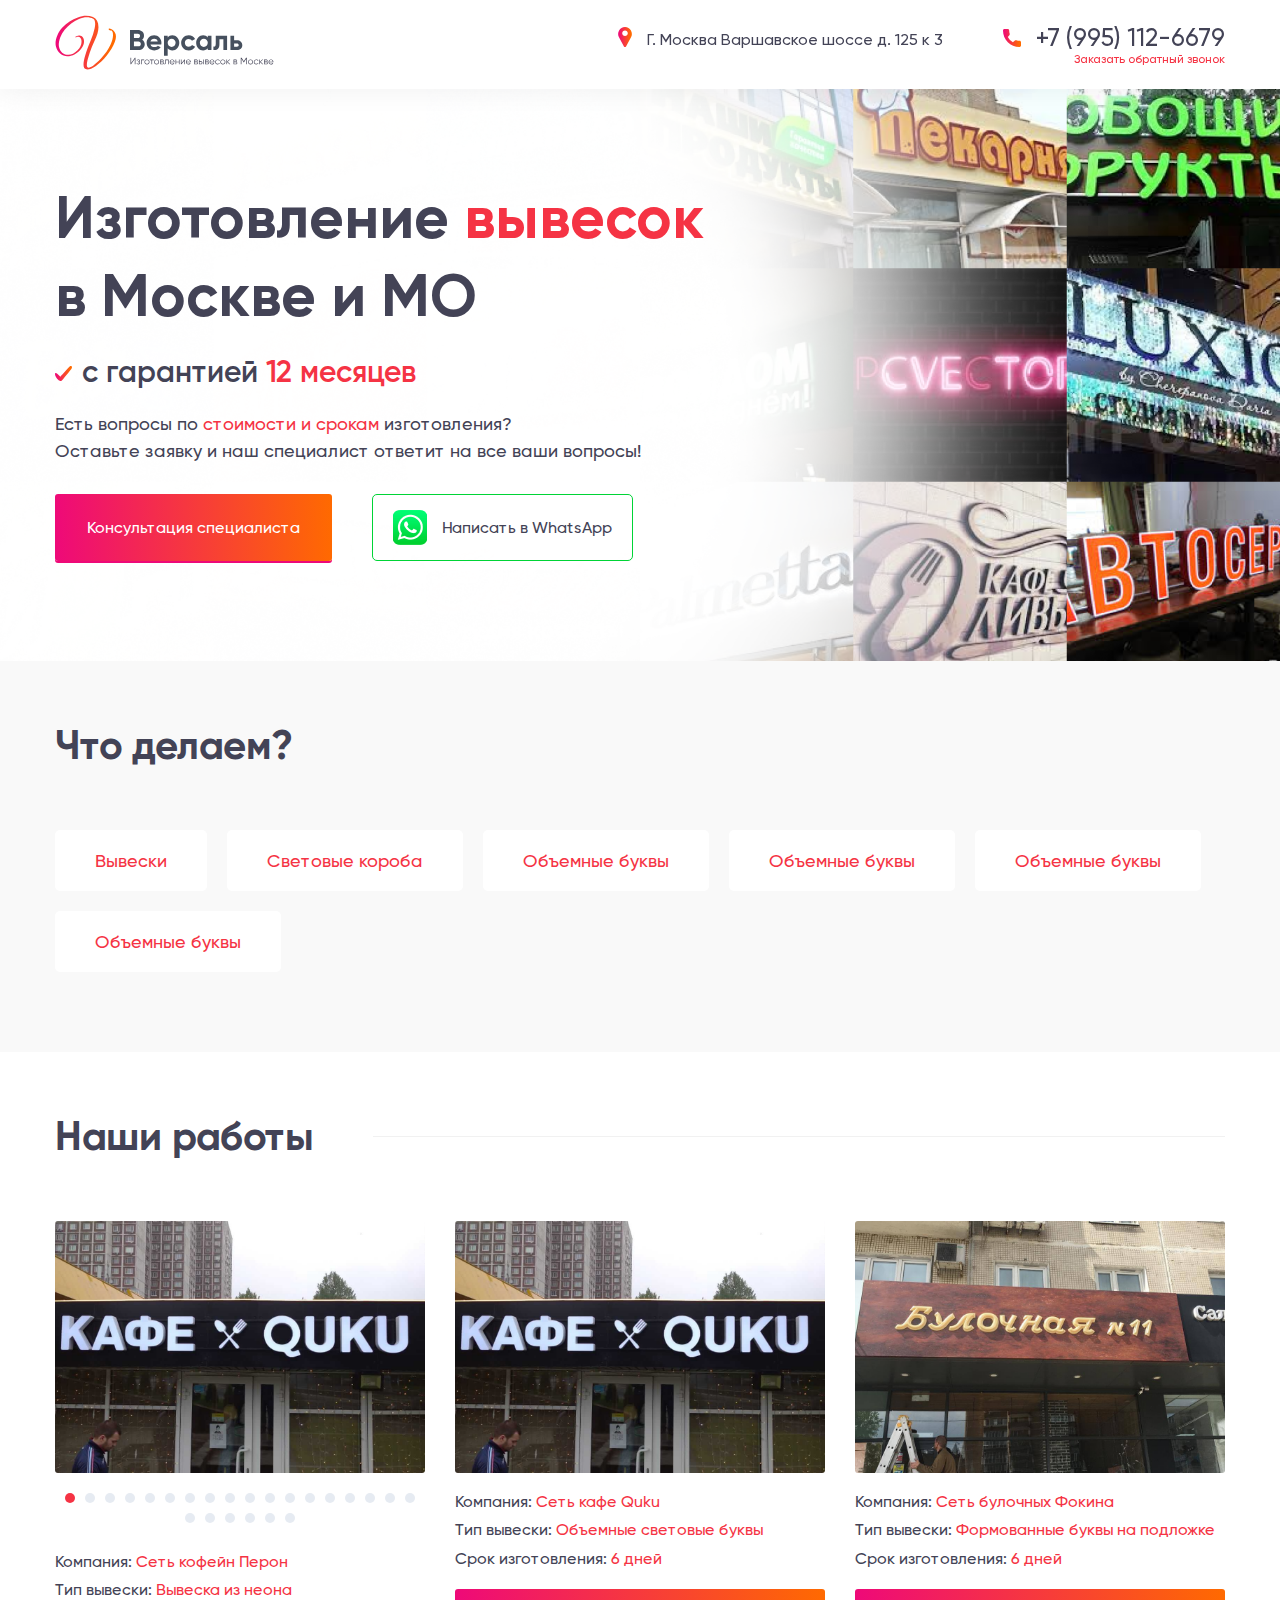
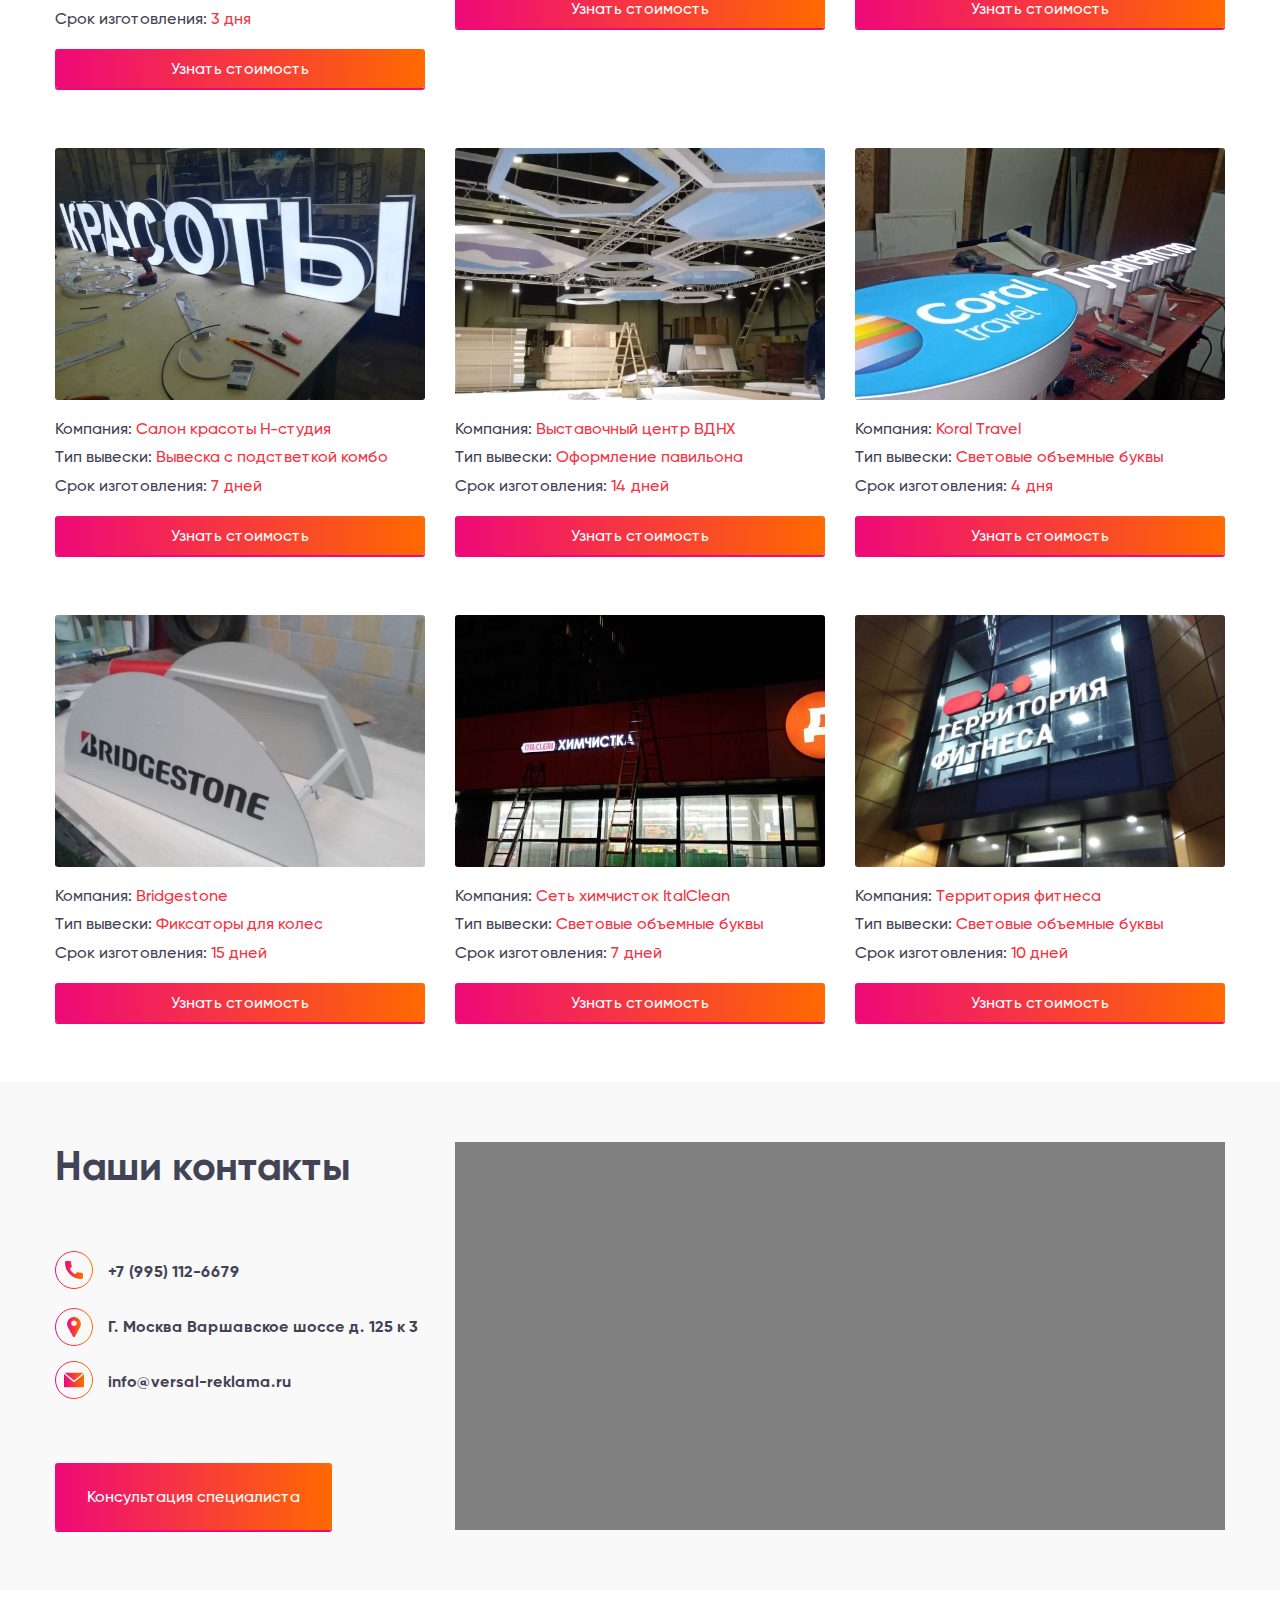
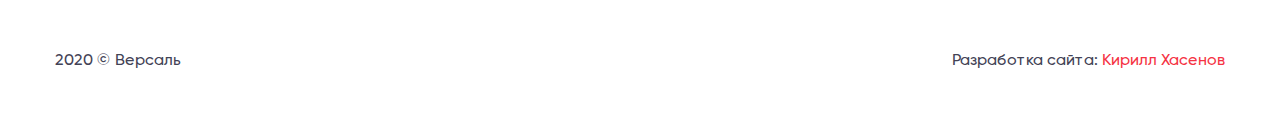
<file: app/index.html>
<!DOCTYPE html>
<html lang="en">

<head>
    <meta charset="UTF-8" />
    <meta name="viewport" content="width=device-width" />
    <title>Изготовление вывесок в Москве и МО</title>
    <link rel="stylesheet" href="css/jquery.fancybox.min.css" />
    <link rel="stylesheet" href="css/owl.carousel.min.css" />
    <link rel="stylesheet" href="fonts/stylesheet.css" />
    <link rel="stylesheet" href="css/main.css" />
    <link rel="stylesheet" href="css/media.css" />
</head>

<body>
    <!-- ====================================head================================================= -->
    <div class="head">
        <div class="container">
            <a href="" class="head__logo">
                <img src="img/logo.svg" alt="" />
            </a>
            <div class="head__loc">
                <img src="img/head__loc.svg" alt="" />
                <div class="head__loc__title">Г. Москва Варшавское шоссе д. 125 к 3</div>
            </div>
            <div class="head__phone">
                <div class="head__phone__main">
                    <img src="img/head__phone.svg" alt="" />
                    <a href="tel:+7 (995) 112-6679" class="head__phone__main__title" onclick="ym(64846996,'reachGoal','phone'); return true;">+7 (995) 112-6679</a>
                </div>
                <div class="head__phone__link b24-web-form-popup-btn-5"> Заказать обратный звонок </div>
            </div>
            <a href="tel:+7 (995) 112-6679" class="head__phone__mobile">
                <img src="img/head__phone.svg" alt="" />
            </a>
        </div>
    </div>
    <!-- ====================================END head================================================= -->
    <!-- ====================================hero================================================= -->
    <div class="hero" style="background-image: url(img/hero__bg-2.png);">
        <div class="container">
            <!-- <img src="img/hero__overlay.svg" alt="" class="hero__overlay"> -->
            <h1 class="hero__title"> Изготовление <span>вывесок</span> <br /> в Москве и МО </h1>
            <ul class="hero__list">
                <li><img class="hero__list__img" src="img/check.svg" alt="">c гарантией <span>12 месяцев</span></li>
            </ul>
            <div class="hero__desc"> Есть вопросы по <span>стоимости и срокам</span> изготовления? <br /> Оставьте заявку и наш специалист ответит на все ваши вопросы! </div>
            <div class="hero__btns">
                <button class="btn b24-web-form-popup-btn-1"> Консультация специалиста </button>
                <a onclick="ym(64846996,'reachGoal','whatsapp'); return true;" target="_blank" href="http://wa.me/79514518479" class="btn__icon">
                    <img src="img/whatsapp.png" alt="" />
                    <span>Написать в WhatsApp</span>
                </a>
            </div>
        </div>
    </div>
    <!-- ====================================END hero================================================= -->
    <!-- ==================================== services================================================= -->
    <section class="services sec">
        <div class="container">
            <div class="section__title">Что делаем?</div>
            <div class="services__items">
                <div class="services__item">Вывески</div>
                <div class="services__item">Световые короба</div>
                <div class="services__item">Объемные буквы</div>
                <div class="services__item">Объемные буквы</div>
                <div class="services__item">Объемные буквы</div>
                <div class="services__item">Объемные буквы</div>
            </div>
        </div>
    </section>
    <!-- ====================================END services================================================= -->
    <!-- ====================================portfolio================================================= -->
    <div class="portfolio sec">
        <div class="container">
            <div class="portfolio__head">
                <div class="section__title">Наши работы</div>
                <div class="portfolio__head__line"></div>
            </div>
            <div class="portfolio__items">
                <!-- portfolio__item -->
                <div class="portfolio__item">
                    <div class="portfolio__item__img__slider owl-carousel">
                        <div class="portfolio__item__img__slide" style="background-image: url(img/keys-2.jpeg);"></div>
                        <div class="portfolio__item__img__slide" style="background-image: url(img/keys-2.jpeg);"></div>
                        <div class="portfolio__item__img__slide" style="background-image: url(img/keys-2.jpeg);"></div>
                        <div class="portfolio__item__img__slide" style="background-image: url(img/keys-2.jpeg);"></div>
                        <div class="portfolio__item__img__slide" style="background-image: url(img/keys-2.jpeg);"></div>
                        <div class="portfolio__item__img__slide" style="background-image: url(img/keys-2.jpeg);"></div>
                        <div class="portfolio__item__img__slide" style="background-image: url(img/keys-2.jpeg);"></div>
                        <div class="portfolio__item__img__slide" style="background-image: url(img/keys-2.jpeg);"></div>
                        <div class="portfolio__item__img__slide" style="background-image: url(img/keys-2.jpeg);"></div>
                        <div class="portfolio__item__img__slide" style="background-image: url(img/keys-2.jpeg);"></div>
                        <div class="portfolio__item__img__slide" style="background-image: url(img/keys-2.jpeg);"></div>
                        <div class="portfolio__item__img__slide" style="background-image: url(img/keys-2.jpeg);"></div>
                        <div class="portfolio__item__img__slide" style="background-image: url(img/keys-2.jpeg);"></div>
                        <div class="portfolio__item__img__slide" style="background-image: url(img/keys-2.jpeg);"></div>
                        <div class="portfolio__item__img__slide" style="background-image: url(img/keys-2.jpeg);"></div>
                        <div class="portfolio__item__img__slide" style="background-image: url(img/keys-2.jpeg);"></div>
                        <div class="portfolio__item__img__slide" style="background-image: url(img/keys-2.jpeg);"></div>
                        <div class="portfolio__item__img__slide" style="background-image: url(img/keys-2.jpeg);"></div>
                        <div class="portfolio__item__img__slide" style="background-image: url(img/keys-2.jpeg);"></div>
                        <div class="portfolio__item__img__slide" style="background-image: url(img/keys-2.jpeg);"></div>
                        <div class="portfolio__item__img__slide" style="background-image: url(img/keys-2.jpeg);"></div>
                        <div class="portfolio__item__img__slide" style="background-image: url(img/keys-2.jpeg);"></div>
                        <div class="portfolio__item__img__slide" style="background-image: url(img/keys-2.jpeg);"></div>
                        <div class="portfolio__item__img__slide" style="background-image: url(img/keys-2.jpeg);"></div>
                    </div>
                    <ul class="portfolio__item__list">
                        <li>Компания: <span>Сеть кофейн Перон</span></li>
                        <li>Тип вывески: <span>Вывеска из неона</span></li>
                        <li>Срок изготовления: <span>3 дня</span></li>
                    </ul>
                    <div class="portfolio__item__btn b24-web-form-popup-btn-7"> Узнать стоимость </div>
                </div>
                <!--END portfolio__item -->
                <!-- portfolio__item -->
                <div class="portfolio__item">
                    <div class="portfolio__item__img" style="background-image: url(img/keys-2.jpeg);"></div>
                    <ul class="portfolio__item__list">
                        <li>Компания: <span>Сеть кафе Quku</span></li>
                        <li>Тип вывески: <span>Объемные световые буквы</span></li>
                        <li>Срок изготовления: <span>6 дней</span></li>
                    </ul>
                    <div class="portfolio__item__btn b24-web-form-popup-btn-7"> Узнать стоимость </div>
                </div>
                <!--END portfolio__item -->
                <!-- portfolio__item -->
                <div class="portfolio__item">
                    <div class="portfolio__item__img" style="background-image: url(img/keys-3.jpeg);"></div>
                    <ul class="portfolio__item__list">
                        <li>Компания: <span>Сеть булочных Фокина</span></li>
                        <li>Тип вывески: <span>Формованные буквы на подложке</span></li>
                        <li>Срок изготовления: <span>6 дней</span></li>
                    </ul>
                    <div class="portfolio__item__btn b24-web-form-popup-btn-7"> Узнать стоимость </div>
                </div>
                <!--END portfolio__item -->
                <!-- portfolio__item -->
                <div class="portfolio__item">
                    <div class="portfolio__item__img" style="background-image: url(img/keys-4.jpeg);"></div>
                    <ul class="portfolio__item__list">
                        <li>Компания: <span>Салон красоты Н-студия</span></li>
                        <li>Тип вывески: <span>Вывеска с подстветкой комбо</span></li>
                        <li>Срок изготовления: <span>7 дней</span></li>
                    </ul>
                    <div class="portfolio__item__btn b24-web-form-popup-btn-7"> Узнать стоимость </div>
                </div>
                <!--END portfolio__item -->
                <!-- portfolio__item -->
                <div class="portfolio__item">
                    <div class="portfolio__item__img" style="background-image: url(img/keys-5.jpeg);"></div>
                    <ul class="portfolio__item__list">
                        <li>Компания: <span>Выставочный центр ВДНХ</span></li>
                        <li>Тип вывески: <span>Оформление павильона</span></li>
                        <li>Срок изготовления: <span>14 дней</span></li>
                    </ul>
                    <div class="portfolio__item__btn b24-web-form-popup-btn-7"> Узнать стоимость </div>
                </div>
                <!--END portfolio__item -->
                <!-- portfolio__item -->
                <div class="portfolio__item">
                    <div class="portfolio__item__img" style="background-image: url(img/keys-6.jpeg);"></div>
                    <ul class="portfolio__item__list">
                        <li>Компания: <span>Koral Travel</span></li>
                        <li>Тип вывески: <span>Световые объемные буквы</span></li>
                        <li>Срок изготовления: <span>4 дня</span></li>
                    </ul>
                    <div class="portfolio__item__btn b24-web-form-popup-btn-7"> Узнать стоимость </div>
                </div>
                <!--END portfolio__item -->
                <!-- portfolio__item -->
                <div class="portfolio__item">
                    <div class="portfolio__item__img" style="background-image: url(img/keys-7.jpeg);"></div>
                    <ul class="portfolio__item__list">
                        <li>Компания: <span>Bridgestone</span></li>
                        <li>Тип вывески: <span>Фиксаторы для колес</span></li>
                        <li>Срок изготовления: <span>15 дней</span></li>
                    </ul>
                    <div class="portfolio__item__btn b24-web-form-popup-btn-7"> Узнать стоимость </div>
                </div>
                <!--END portfolio__item -->
                <!-- portfolio__item -->
                <div class="portfolio__item">
                    <div class="portfolio__item__img" style="background-image: url(img/keys-8.jpeg);"></div>
                    <ul class="portfolio__item__list">
                        <li>Компания: <span>Сеть химчисток ItalClean</span></li>
                        <li>Тип вывески: <span>Световые объемные буквы</span></li>
                        <li>Срок изготовления: <span>7 дней</span></li>
                    </ul>
                    <div class="portfolio__item__btn b24-web-form-popup-btn-7"> Узнать стоимость </div>
                </div>
                <!--END portfolio__item -->
                <!-- portfolio__item -->
                <div class="portfolio__item">
                    <div class="portfolio__item__img" style="background-image: url(img/keys-9.jpeg);"></div>
                    <ul class="portfolio__item__list">
                        <li>Компания: <span>Территория фитнеса</span></li>
                        <li>Тип вывески: <span>Световые объемные буквы</span></li>
                        <li>Срок изготовления: <span>10 дней</span></li>
                    </ul>
                    <div class="portfolio__item__btn b24-web-form-popup-btn-7"> Узнать стоимость </div>
                </div>
                <!--END portfolio__item -->
            </div>
        </div>
    </div>
    <!-- ====================================END portfolio================================================= -->
    <!-- ====================================contacts================================================= -->
    <div class="contacts sec">
        <div class="container">
            <div class="contacts__content">
                <div class="section__title">Наши контакты</div>
                <div class="contacts__items">
                    <!-- contacts__item -->
                    <div class="contacts__item" onclick="ym(64846996,'reachGoal','phone'); return true;">
                        <a href="tel:+7 (995) 112-6679"><img src="img/contacts__phone.svg" alt="" class="contacts__item__img" /></a>
                        <a href="tel:+7 (995) 112-6679" class="contacts__item__title phone">+7 (995) 112-6679</a>
                    </div>
                    <!--END contacts__item -->
                    <!-- contacts__item -->
                    <div class="contacts__item">
                        <img src="img/contacts__loc.svg" alt="" class="contacts__item__img" />
                        <a class="contacts__item__title phone">Г. Москва Варшавское шоссе д. 125 к 3</a>
                    </div>
                    <!--END contacts__item -->
                    <!-- contacts__item -->
                    <div class="contacts__item" onclick="ym(64846996,'reachGoal','email'); return true;">
                        <a href="mailto:info@versal-reklama.ru"><img src="img/contacts__mail.svg" alt="" class="contacts__item__img" /></a>
                        <a href="mailto:info@versal-reklama.ru" class="contacts__item__title phone">info@versal-reklama.ru</a>
                    </div>
                    <!--END contacts__item -->
                </div>
                <button class="btn b24-web-form-popup-btn-1"> Консультация специалиста </button>
            </div>
            <div class="contacts__map" id="contacts__map"></div>
        </div>
    </div>
    <!-- ====================================END contacts================================================= -->
    <!-- ====================================footer================================================= -->
    <div class="footer">
        <div class="container">
            <div class="footer__copyright">2020 © Версаль</div>
            <div class="footer__webstudio"> Разработка сайта: <a href="https://vk.com/hoven_design">Кирилл Хасенов</a>
            </div>
        </div>
    </div>
    <!-- ====================================END footer================================================= -->
    <div class="btn__block__mobile">
        <a href="tel:+7 (995) 112-6679" class="btn__block__mobile__phone">
            <img src="img/phone__white.svg" alt="" />
            <span class="btn__block__mobile__phone__title">Позвонить</span>
        </a>
        <a href="http://wa.me/79514518479" target="_blank" class="btn__block__mobile__whatsapp">
            <img src="img/whatsapp__white.svg" alt="" />
            <span class="btn__block__mobile__whatsapp__title">WhatsApp</span>
        </a>
    </div>
    <script src="js/jquery.js"></script>
    <script src="js/jquery.fancybox.min.js"></script>
    <script src="js/owl.carousel.min.js"></script>
    <script src="js/main.js"></script>
    <script src="https://api-maps.yandex.ru/2.1/?lang=ru_RU" type="text/javascript"></script>
    <!-- Yandex.Metrika counter -->
    <script type="text/javascript">
        (function(m, e, t, r, i, k, a) {
            m[i] = m[i] || function() {
                (m[i].a = m[i].a || []).push(arguments);
            };
            m[i].l = 1 * new Date();
            (k = e.createElement(t)),
            (a = e.getElementsByTagName(t)[0]),
            (k.async = 1),
            (k.src = r),
            a.parentNode.insertBefore(k, a);
        })(window, document, "script", "https://mc.yandex.ru/metrika/tag.js", "ym");
        ym(65732779, "init", {
            clickmap: true,
            trackLinks: true,
            accurateTrackBounce: true,
            webvisor: true,
        });
    </script>
    <noscript>
        <div>
            <img src="https://mc.yandex.ru/watch/65732779" style="position: absolute; left: -9999px;" alt="" />
        </div>
    </noscript>
    <!-- /Yandex.Metrika counter -->
    <script>
        //Яндекс Карта
        ymaps.ready(init);
        var myMapAll;

        function init() {
            myMapAll = new ymaps.Map("contacts__map", {
                center: [55.622411, 37.619513],
                zoom: 15,
            });
            var myPlacemark_1 = new ymaps.Placemark([55.622411, 37.619513], {
                balloonContentHeader: "Название объекта",
                balloonContentBody: "Описание объекта",
                balloonContentFooter: "",
                hintContent: "Кликните для более подробной информации",
            });
            myMapAll.geoObjects.add(myPlacemark_1);
        }
        //END Яндекс Карта
    </script>
    <!-- <script>
		 (function(w, d, u) {
			 var s = d.createElement('script');
			 s.async = true;
			 s.src = u + '?' + (Date.now() / 60000 | 0);
			 var h = d.getElementsByTagName('script')[0];
			 h.parentNode.insertBefore(s, h);
		 })(window, document, 'https://cdn-ru.bitrix24.ru/b14212314/crm/site_button/loader_1_404igo.js');
	 </script> -->
    <script id="bx24_form_button" data-skip-moving="true">
        (function(w, d, u, b) {
            w["Bitrix24FormObject"] = b;
            w[b] = w[b] || function() {
                arguments[0].ref = u;
                (w[b].forms = w[b].forms || []).push(arguments[0]);
            };
            if (w[b]["forms"]) return;
            var s = d.createElement("script");
            s.async = 1;
            s.src = u + "?" + 1 * new Date();
            var h = d.getElementsByTagName("script")[0];
            h.parentNode.insertBefore(s, h);
        })(window, document, "https://versal-reklama.bitrix24.ru/bitrix/js/crm/form_loader.js", "b24form");
        b24form({
            id: "1",
            lang: "ru",
            sec: "2ms0wc",
            type: "button",
            click: "",
        });
    </script>
    <script id="bx24_form_button" data-skip-moving="true">
        (function(w, d, u, b) {
            w["Bitrix24FormObject"] = b;
            w[b] = w[b] || function() {
                arguments[0].ref = u;
                (w[b].forms = w[b].forms || []).push(arguments[0]);
            };
            if (w[b]["forms"]) return;
            var s = d.createElement("script");
            s.async = 1;
            s.src = u + "?" + 1 * new Date();
            var h = d.getElementsByTagName("script")[0];
            h.parentNode.insertBefore(s, h);
        })(window, document, "https://versal-reklama.bitrix24.ru/bitrix/js/crm/form_loader.js", "b24form");
        b24form({
            id: "5",
            lang: "ru",
            sec: "8r2e0u",
            type: "button",
            click: "",
        });
    </script>
    <script id="bx24_form_button" data-skip-moving="true">
        (function(w, d, u, b) {
            w["Bitrix24FormObject"] = b;
            w[b] = w[b] || function() {
                arguments[0].ref = u;
                (w[b].forms = w[b].forms || []).push(arguments[0]);
            };
            if (w[b]["forms"]) return;
            var s = d.createElement("script");
            s.async = 1;
            s.src = u + "?" + 1 * new Date();
            var h = d.getElementsByTagName("script")[0];
            h.parentNode.insertBefore(s, h);
        })(window, document, "https://versal-reklama.bitrix24.ru/bitrix/js/crm/form_loader.js", "b24form");
        b24form({
            id: "7",
            lang: "ru",
            sec: "nc0hiy",
            type: "button",
            click: "",
        });
    </script>
</body>

</html>
</file>
<file: app/fonts/stylesheet.css>
@font-face {
    font-family: 'Gilroy';
    src: url('Gilroy-ExtraBold.eot');
    src: local('Gilroy ExtraBold'), local('Gilroy-ExtraBold'),
        url('Gilroy-ExtraBold.eot?#iefix') format('embedded-opentype'),
        url('Gilroy-ExtraBold.woff') format('woff'),
        url('Gilroy-ExtraBold.ttf') format('truetype');
    font-weight: 800;
    font-style: normal;
}

@font-face {
    font-family: 'Gilroy';
    src: url('Gilroy-Heavy.eot');
    src: local('Gilroy Heavy'), local('Gilroy-Heavy'),
        url('Gilroy-Heavy.eot?#iefix') format('embedded-opentype'),
        url('Gilroy-Heavy.woff') format('woff'),
        url('Gilroy-Heavy.ttf') format('truetype');
    font-weight: 900;
    font-style: normal;
}

@font-face {
    font-family: 'Gilroy';
    src: url('Gilroy-LightItalic.eot');
    src: local('Gilroy Light Italic'), local('Gilroy-LightItalic'),
        url('Gilroy-LightItalic.eot?#iefix') format('embedded-opentype'),
        url('Gilroy-LightItalic.woff') format('woff'),
        url('Gilroy-LightItalic.ttf') format('truetype');
    font-weight: 300;
    font-style: italic;
}

@font-face {
    font-family: 'Gilroy';
    src: url('Gilroy-ThinItalic.eot');
    src: local('Gilroy Thin Italic'), local('Gilroy-ThinItalic'),
        url('Gilroy-ThinItalic.eot?#iefix') format('embedded-opentype'),
        url('Gilroy-ThinItalic.woff') format('woff'),
        url('Gilroy-ThinItalic.ttf') format('truetype');
    font-weight: 100;
    font-style: italic;
}

@font-face {
    font-family: 'Gilroy';
    src: url('Gilroy-BlackItalic.eot');
    src: local('Gilroy Black Italic'), local('Gilroy-BlackItalic'),
        url('Gilroy-BlackItalic.eot?#iefix') format('embedded-opentype'),
        url('Gilroy-BlackItalic.woff') format('woff'),
        url('Gilroy-BlackItalic.ttf') format('truetype');
    font-weight: 900;
    font-style: italic;
}

@font-face {
    font-family: 'Gilroy';
    src: url('Gilroy-BoldItalic.eot');
    src: local('Gilroy Bold Italic'), local('Gilroy-BoldItalic'),
        url('Gilroy-BoldItalic.eot?#iefix') format('embedded-opentype'),
        url('Gilroy-BoldItalic.woff') format('woff'),
        url('Gilroy-BoldItalic.ttf') format('truetype');
    font-weight: bold;
    font-style: italic;
}

@font-face {
    font-family: 'Gilroy';
    src: url('Gilroy-SemiBold.eot');
    src: local('Gilroy SemiBold'), local('Gilroy-SemiBold'),
        url('Gilroy-SemiBold.eot?#iefix') format('embedded-opentype'),
        url('Gilroy-SemiBold.woff') format('woff'),
        url('Gilroy-SemiBold.ttf') format('truetype');
    font-weight: 600;
    font-style: normal;
}

@font-face {
    font-family: 'Gilroy';
    src: url('Gilroy-UltraLightItalic.eot');
    src: local('Gilroy UltraLight Italic'), local('Gilroy-UltraLightItalic'),
        url('Gilroy-UltraLightItalic.eot?#iefix') format('embedded-opentype'),
        url('Gilroy-UltraLightItalic.woff') format('woff'),
        url('Gilroy-UltraLightItalic.ttf') format('truetype');
    font-weight: 200;
    font-style: italic;
}

@font-face {
    font-family: 'Gilroy';
    src: url('Gilroy-SemiBoldItalic.eot');
    src: local('Gilroy SemiBold Italic'), local('Gilroy-SemiBoldItalic'),
        url('Gilroy-SemiBoldItalic.eot?#iefix') format('embedded-opentype'),
        url('Gilroy-SemiBoldItalic.woff') format('woff'),
        url('Gilroy-SemiBoldItalic.ttf') format('truetype');
    font-weight: 600;
    font-style: italic;
}

@font-face {
    font-family: 'Gilroy';
    src: url('Gilroy-Light.eot');
    src: local('Gilroy Light'), local('Gilroy-Light'),
        url('Gilroy-Light.eot?#iefix') format('embedded-opentype'),
        url('Gilroy-Light.woff') format('woff'),
        url('Gilroy-Light.ttf') format('truetype');
    font-weight: 300;
    font-style: normal;
}

@font-face {
    font-family: 'Gilroy';
    src: url('Gilroy-MediumItalic.eot');
    src: local('Gilroy Medium Italic'), local('Gilroy-MediumItalic'),
        url('Gilroy-MediumItalic.eot?#iefix') format('embedded-opentype'),
        url('Gilroy-MediumItalic.woff') format('woff'),
        url('Gilroy-MediumItalic.ttf') format('truetype');
    font-weight: 500;
    font-style: italic;
}

@font-face {
    font-family: 'Gilroy';
    src: url('Gilroy-ExtraBoldItalic.eot');
    src: local('Gilroy ExtraBold Italic'), local('Gilroy-ExtraBoldItalic'),
        url('Gilroy-ExtraBoldItalic.eot?#iefix') format('embedded-opentype'),
        url('Gilroy-ExtraBoldItalic.woff') format('woff'),
        url('Gilroy-ExtraBoldItalic.ttf') format('truetype');
    font-weight: 800;
    font-style: italic;
}

@font-face {
    font-family: 'Gilroy';
    src: url('Gilroy-Regular.eot');
    src: local('Gilroy Regular'), local('Gilroy-Regular'),
        url('Gilroy-Regular.eot?#iefix') format('embedded-opentype'),
        url('Gilroy-Regular.woff') format('woff'),
        url('Gilroy-Regular.ttf') format('truetype');
    font-weight: normal;
    font-style: normal;
}

@font-face {
    font-family: 'Gilroy';
    src: url('Gilroy-HeavyItalic.eot');
    src: local('Gilroy Heavy Italic'), local('Gilroy-HeavyItalic'),
        url('Gilroy-HeavyItalic.eot?#iefix') format('embedded-opentype'),
        url('Gilroy-HeavyItalic.woff') format('woff'),
        url('Gilroy-HeavyItalic.ttf') format('truetype');
    font-weight: 900;
    font-style: italic;
}

@font-face {
    font-family: 'Gilroy';
    src: url('Gilroy-Medium.eot');
    src: local('Gilroy Medium'), local('Gilroy-Medium'),
        url('Gilroy-Medium.eot?#iefix') format('embedded-opentype'),
        url('Gilroy-Medium.woff') format('woff'),
        url('Gilroy-Medium.ttf') format('truetype');
    font-weight: 500;
    font-style: normal;
}

@font-face {
    font-family: 'Gilroy';
    src: url('Gilroy-RegularItalic.eot');
    src: local('Gilroy Regular Italic'), local('Gilroy-RegularItalic'),
        url('Gilroy-RegularItalic.eot?#iefix') format('embedded-opentype'),
        url('Gilroy-RegularItalic.woff') format('woff'),
        url('Gilroy-RegularItalic.ttf') format('truetype');
    font-weight: normal;
    font-style: italic;
}

@font-face {
    font-family: 'Gilroy';
    src: url('Gilroy-UltraLight.eot');
    src: local('Gilroy UltraLight'), local('Gilroy-UltraLight'),
        url('Gilroy-UltraLight.eot?#iefix') format('embedded-opentype'),
        url('Gilroy-UltraLight.woff') format('woff'),
        url('Gilroy-UltraLight.ttf') format('truetype');
    font-weight: 200;
    font-style: normal;
}

@font-face {
    font-family: 'Gilroy';
    src: url('Gilroy-Bold.eot');
    src: local('Gilroy Bold'), local('Gilroy-Bold'),
        url('Gilroy-Bold.eot?#iefix') format('embedded-opentype'),
        url('Gilroy-Bold.woff') format('woff'),
        url('Gilroy-Bold.ttf') format('truetype');
    font-weight: bold;
    font-style: normal;
}

@font-face {
    font-family: 'Gilroy';
    src: url('Gilroy-Thin.eot');
    src: local('Gilroy Thin'), local('Gilroy-Thin'),
        url('Gilroy-Thin.eot?#iefix') format('embedded-opentype'),
        url('Gilroy-Thin.woff') format('woff'),
        url('Gilroy-Thin.ttf') format('truetype');
    font-weight: 100;
    font-style: normal;
}

@font-face {
    font-family: 'Gilroy';
    src: url('Gilroy-Black.eot');
    src: local('Gilroy Black'), local('Gilroy-Black'),
        url('Gilroy-Black.eot?#iefix') format('embedded-opentype'),
        url('Gilroy-Black.woff') format('woff'),
        url('Gilroy-Black.ttf') format('truetype');
    font-weight: 900;
    font-style: normal;
}
</file>
<file: app/css/main.css>
* {
  margin: 0;
  padding: 0;
  box-sizing: border-box;
  font-family: "Gilroy", sans-serif;
  font-weight: 500;
  color: #434356;
  list-style-type: none;
  outline: none;
}
.container {
  max-width: 1230px;
  margin: 0 auto;
  padding: 0 30px;
}
.head {
  background: #ffffff;
  box-shadow: 0px 4px 24px rgba(0, 0, 0, 0.05);
  padding: 15px 0;
  position: relative;
  z-index: 2;
  position: -webkit-sticky;
  position: sticky;
  top: 0;
}
.head .container {
  display: -webkit-box;
  display: -webkit-flex;
  display: flex;
  -webkit-box-align: center;
  -webkit-align-items: center;
          align-items: center;
}
.head__loc {
  display: -webkit-box;
  display: -webkit-flex;
  display: flex;
  -webkit-box-align: center;
  -webkit-align-items: center;
          align-items: center;
  margin-left: auto;
  margin-top: -10px;
}
.head__loc img {
  margin-right: 15px;
  margin-top: -5px;
}
.head__phone {
  margin-left: 60px;
}
.head__phone__main {
  display: -webkit-box;
  display: -webkit-flex;
  display: flex;
  -webkit-box-align: center;
  -webkit-align-items: center;
          align-items: center;
}
.head__phone__main img {
  margin-right: 15px;
}
.head__phone__main__title {
  text-decoration: none;
  font-size: 25px;
}
.head__phone__link {
  text-align: right;
  font-size: 12px;
  color: #f53344;
  cursor: pointer;
}
.hero {
  background-image: url(../img/hero__bg.png);
  background-repeat: no-repeat;
  background-position: center;
  background-size: cover;
  overflow: hidden;
}
.hero * {
  position: relative;
}
.hero .container {
  padding-top: 90px;
  padding-bottom: 100px;
  position: relative;
}
.hero__overlay {
  position: absolute;
  height: 105%;
  top: 0;
  right: 200px;
}
.hero__title {
  font-size: 60px;
  font-weight: 700;
  line-height: 1.3;
}
.hero__title span {
  color: #f53344;
  font-weight: 700;
}
.hero__list {
  margin-top: 15px;
  line-height: 1.5;
}
.hero__list li {
  font-size: 30px;
  font-weight: 600;
}
.hero__list li span {
  color: #f53344;
  font-weight: 600;
}
.hero__list__img {
  margin-right: 10px;
}
.hero__desc {
  margin-top: 15px;
  line-height: 1.5;
  font-size: 18px;
}
.hero__desc span {
  color: #f53344;
}
.btn {
  padding: 1.5em 2em;
  border: none;
  border-radius: 3px;
  color: white;
  background: linear-gradient(88.68deg, #ee0979, #ff6a00);
  box-shadow: 0px 2px 0px #ee0978;
  font-size: 16px;
  cursor: pointer;
}
.btn:hover {
  background: linear-gradient(88.68deg, #ff6a00, #ee0979);
}
.hero__btns {
  margin-top: 30px;
  display: -webkit-box;
  display: -webkit-flex;
  display: flex;
  -webkit-box-align: center;
  -webkit-align-items: center;
          align-items: center;
}
.btn__icon {
  display: -webkit-box;
  display: -webkit-flex;
  display: flex;
  -webkit-box-align: center;
  -webkit-align-items: center;
          align-items: center;
  text-decoration: none;
  margin-left: 40px;
  border: 1px solid #00D436;
  padding: 15px 20px;
  border-radius: 5px;
}
.btn__icon img {
  margin-right: 15px;
}
.sec {
  padding: 60px 0;
}
.services {
  background-color: #f9f9f9;
}
.services__items {
  display: -webkit-box;
  display: -webkit-flex;
  display: flex;
  -webkit-box-align: center;
  -webkit-align-items: center;
          align-items: center;
  -webkit-flex-wrap: wrap;
          flex-wrap: wrap;
  margin-top: 60px;
}
.services__item {
  padding: 20px 40px;
  background-color: #fff;
  color: #f53344;
  margin-right: 20px;
  margin-bottom: 20px;
  font-size: 18px;
  border-radius: 5px;
}
.portfolio__head {
  display: -webkit-box;
  display: -webkit-flex;
  display: flex;
  -webkit-box-align: center;
  -webkit-align-items: center;
          align-items: center;
}
.section__title {
  font-size: 40px;
  font-weight: 700;
  width: -webkit-max-content;
  width: max-content;
}
.portfolio__head__line {
  height: 1px;
  background-color: #f1f1f1;
  -webkit-box-flex: 1;
  -webkit-flex-grow: 1;
          flex-grow: 1;
  margin-left: 60px;
}
.portfolio__items {
  display: grid;
  grid-template-columns: 1fr 1fr 1fr;
  grid-gap: 30px;
  grid-row-gap: 60px;
  margin-top: 60px;
}
.portfolio__item {
  min-width: 100%;
}
.portfolio__item__img {
  width: 100%;
  padding-bottom: 68%;
  background-repeat: no-repeat;
  background-position: center;
  background-size: cover;
  border-radius: 3px;
  background-color: gray;
}
.portfolio__item__img__slider button.owl-prev {
  position: absolute;
  left: 0;
  top: 0;
  height: -webkit-calc(100% - 30px);
  height: calc(100% - 30px);
  width: 70px;
  -webkit-transition: 0.3s;
  transition: 0.3s;
  opacity: 0;
}
.portfolio__item__img__slider button.owl-prev:hover {
  opacity: 1;
}
.portfolio__item__img__slider button.owl-next {
  position: absolute;
  right: 0;
  top: 0;
  height: -webkit-calc(100% - 30px);
  height: calc(100% - 30px);
  width: 70px;
  opacity: 0;
  -webkit-transition: 0.3s;
  transition: 0.3s;
}
.portfolio__item__img__slider button.owl-next:hover {
  opacity: 1;
}
.portfolio__item__img__slider .owl-dots {
  display: -webkit-box;
  display: -webkit-flex;
  display: flex;
  -webkit-box-pack: center;
  -webkit-justify-content: center;
          justify-content: center;
  width: 100%;
  margin-top: 20px;
  -webkit-flex-wrap: wrap;
          flex-wrap: wrap;
}
.portfolio__item__img__slider button.owl-dot {
  width: 10px;
  min-width: 10px;
  height: 10px;
  background: #E6EBF2;
  border-radius: 100%;
  margin: 0 5px;
  margin-bottom: 10px;
}
.portfolio__item__img__slider button.owl-dot.active {
  background-color: #f53344;
}
.portfolio__item__img__slide {
  width: 100%;
  padding-bottom: 68%;
  background-repeat: no-repeat;
  background-position: center;
  background-size: cover;
  border-radius: 3px;
  cursor: -webkit-zoom-in;
  cursor: zoom-in;
}
.portfolio__item__list {
  margin-top: 15px;
}
.portfolio__item__list li span {
  color: #f53344;
  line-height: 1.8;
}
.portfolio__item__btn {
  width: 100%;
  background: linear-gradient(88.68deg, #ee0979, #ff6a00);
  color: white;
  padding: 10px 0;
  text-align: center;
  border-radius: 3px;
  margin-top: 15px;
  cursor: pointer;
  box-shadow: 0px 2px 0px #ee0978;
}
.portfolio__item__btn:hover {
  background: linear-gradient(88.68deg, #ff6a00, #ee0979);
}
.contacts {
  background-color: #f9f9f9;
}
.contacts .container {
  display: grid;
  grid-template-columns: 400px 1fr;
}
.contacts__items {
  margin-top: 60px;
  display: grid;
  grid-template-columns: 1fr;
  grid-template-rows: repeat(auto-fill, minmax(-webkit-max-content, 0));
  grid-template-rows: repeat(auto-fill, minmax(max-content, 0));
  grid-gap: 15px;
}
.contacts__item {
  display: -webkit-box;
  display: -webkit-flex;
  display: flex;
  -webkit-box-align: center;
  -webkit-align-items: center;
          align-items: center;
}
.contacts__item__img {
  margin-right: 15px;
}
.contacts__item__title {
  text-decoration: none;
  font-weight: 700;
}
.contacts__content .btn {
  margin-top: 60px;
}
.contacts__map {
  background-color: gray;
}
.footer {
  padding: 60px 0;
}
.footer .container {
  display: -webkit-box;
  display: -webkit-flex;
  display: flex;
  -webkit-box-align: center;
  -webkit-align-items: center;
          align-items: center;
  -webkit-box-pack: justify;
  -webkit-justify-content: space-between;
          justify-content: space-between;
}
.footer__webstudio a {
  color: #f53344;
  text-decoration: none;
}
.head__phone__mobile {
  margin-left: auto;
  display: none;
}
.btn__block__mobile {
  position: fixed;
  bottom: 0;
  left: 0;
  width: 100%;
  display: none;
  grid-template-columns: 50% 50%;
  z-index: 2;
}
.btn__block__mobile__phone {
  background: linear-gradient(89.14deg, #ee0979 2.96%, #ff6a00 91.32%);
  color: white;
  display: -webkit-box;
  display: -webkit-flex;
  display: flex;
  -webkit-box-align: center;
  -webkit-align-items: center;
          align-items: center;
  -webkit-box-pack: center;
  -webkit-justify-content: center;
          justify-content: center;
  text-decoration: none;
  height: 60px;
}
.btn__block__mobile__phone * {
  color: white;
}
.btn__block__mobile__phone img {
  margin-right: 10px;
}
.btn__block__mobile__whatsapp {
  background: #00d436;
  color: white;
  display: -webkit-box;
  display: -webkit-flex;
  display: flex;
  -webkit-box-align: center;
  -webkit-align-items: center;
          align-items: center;
  -webkit-box-pack: center;
  -webkit-justify-content: center;
          justify-content: center;
  text-decoration: none;
  height: 60px;
}
.btn__block__mobile__whatsapp * {
  color: white;
}
.btn__block__mobile__whatsapp img {
  margin-right: 10px;
}
</file>
<file: app/css/media.css>
@media screen and (max-width: 1000px) {
  .head__loc {
    display: none;
  }
  .head__phone {
    margin-left: auto;
  }
}
@media screen and (max-width: 800px) {
  .portfolio__items {
    grid-template-columns: 1fr 1fr;
  }
}
@media screen and (max-width: 600px) {
  .hero__list__img {
    height: 11px;
    margin-right: 5px;
  }
  .services__items {
    margin-top: 30px;
  }
  .services__item {
    font-size: 16px;
    margin-right: 10px;
    margin-bottom: 10px;
    padding: 10px 20px;
  }
  .hero__title {
    font-size: 40px;
  }
  .hero__list li {
    font-size: 20px;
  }
  .hero__desc {
    font-size: 16px;
  }
  .hero__btns {
    -webkit-box-orient: vertical;
    -webkit-box-direction: normal;
    -webkit-flex-direction: column;
            flex-direction: column;
    -webkit-box-align: start;
    -webkit-align-items: flex-start;
            align-items: flex-start;
  }
  .btn__icon {
    margin-left: 0;
    margin-top: 30px;
  }
  .contacts .container {
    grid-template-columns: 1fr;
  }
  .contacts__map {
    margin-top: 60px;
    width: 100%;
    height: 300px;
  }
}
@media screen and (max-width: 600px) {
  .btn__block__mobile {
    display: grid;
  }
  .head__phone__mobile {
    display: block;
  }
  .head__phone {
    display: none;
  }
  .btn__icon {
    display: none;
  }
  .head__logo img {
    width: 150px;
  }
  .hero__title {
    font-size: 30px;
  }
  .hero__list li {
    font-size: 18px;
  }
  .hero .container {
    padding-top: 60px;
    padding-bottom: 60px;
  }
  .hero__desc {
    font-size: 14px;
  }
  .portfolio__item__btn {
    font-size: 14px;
  }
  .section__title {
    font-size: 20px;
  }
  .sec {
    padding: 30px 0;
  }
  .portfolio__items {
    margin-top: 30px;
    grid-template-columns: 1fr;
  }
  .footer .container {
    -webkit-box-orient: vertical;
    -webkit-box-direction: normal;
    -webkit-flex-direction: column;
            flex-direction: column;
    -webkit-box-align: start;
    -webkit-align-items: flex-start;
            align-items: flex-start;
  }
  .footer__webstudio {
    margin-top: 15px;
  }
  .footer {
    padding: 30px 0;
  }
}
</file>
